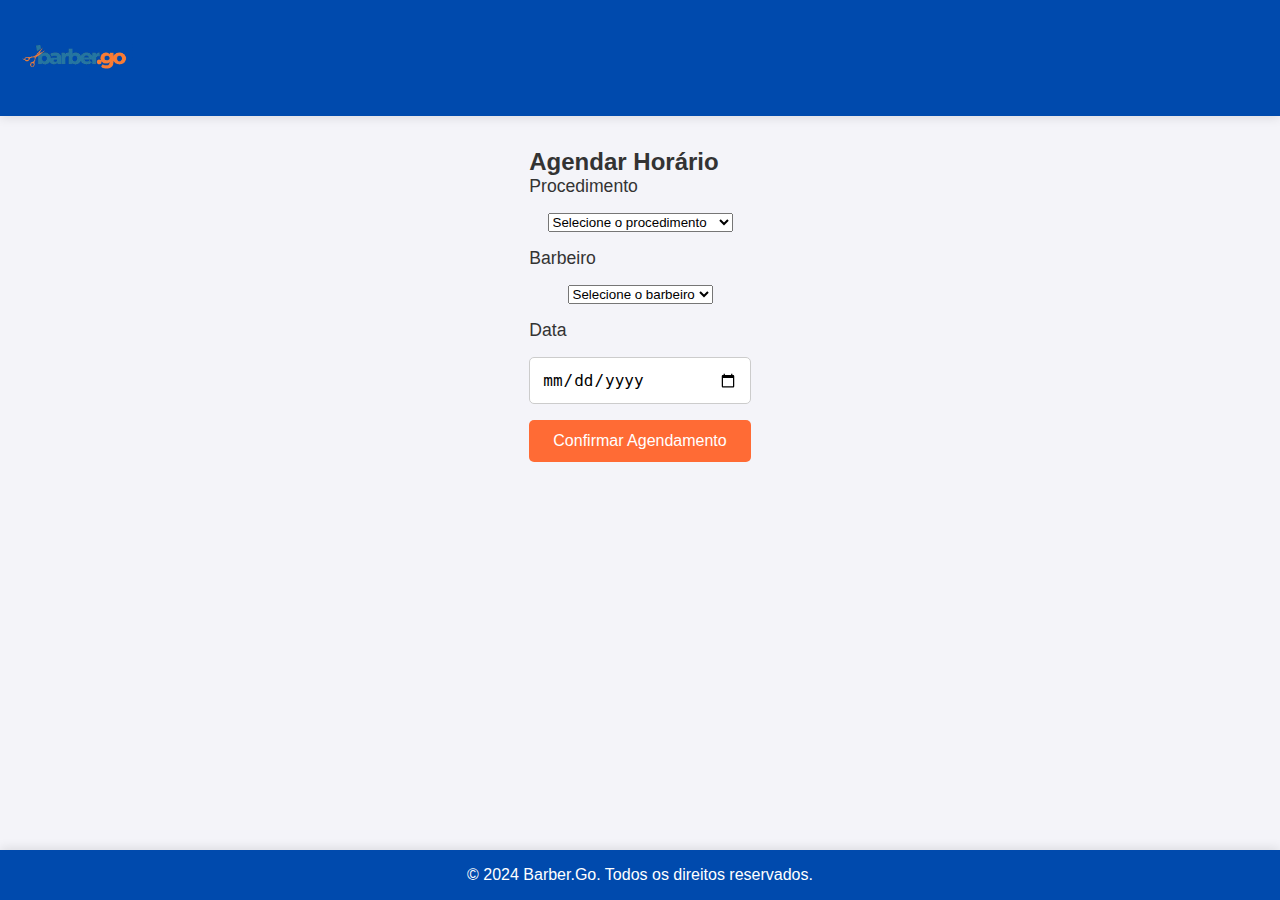
<file: barber.go/agendar.html>
<!DOCTYPE html>
<html lang="pt-BR">
<head>
    <meta charset="UTF-8">
    <meta name="viewport" content="width=device-width, initial-scale=1.0">
    <link rel="stylesheet" href="styles.css">
    <title>Agendar Horário - Barber.Go</title>
</head>
<body>
    <header>
        <nav>
            <div class="logo" onclick="window.location.href='index.html';">
                <img src="img/barber.go_centralizado.png" alt="Logo da Barber.Go">
            </div>
        </nav>
    </header>

    <main>
        <section class="appointment-section">
            <h2>Agendar Horário</h2>
            <form id="appointment-form" onsubmit="confirmAppointment(); return false;">
                <label for="procedure">Procedimento</label>
                <select id="procedure" required>
                    <option value="">Selecione o procedimento</option>
                    <option value="corte">Corte de Cabelo - R$ 30,00</option>
                    <option value="barba">Barba - R$ 20,00</option>
                    <option value="combo">Corte + Barba - R$ 45,00</option>
                </select>

                <label for="barber">Barbeiro</label>
                <select id="barber" required>
                    <option value="">Selecione o barbeiro</option>
                    <option value="joao">João</option>
                    <option value="carlos">Carlos</option>
                    <option value="pedro">Pedro</option>
                </select>

                <label for="appointment-date">Data</label>
                <input type="date" id="appointment-date" required onchange="loadAvailableTimes()">

                <div id="time-slot-container" style="display: none;">
                    <label>Horário</label>
                    <div id="time-slots"></div>
                </div>

                <button type="submit" class="btn">Confirmar Agendamento</button>
            </form>
        </section>
    </main>

    <footer>
        <p>&copy; 2024 Barber.Go. Todos os direitos reservados.</p>
    </footer>

    <script src="script.js"></script>
</body>
</html>
</file>
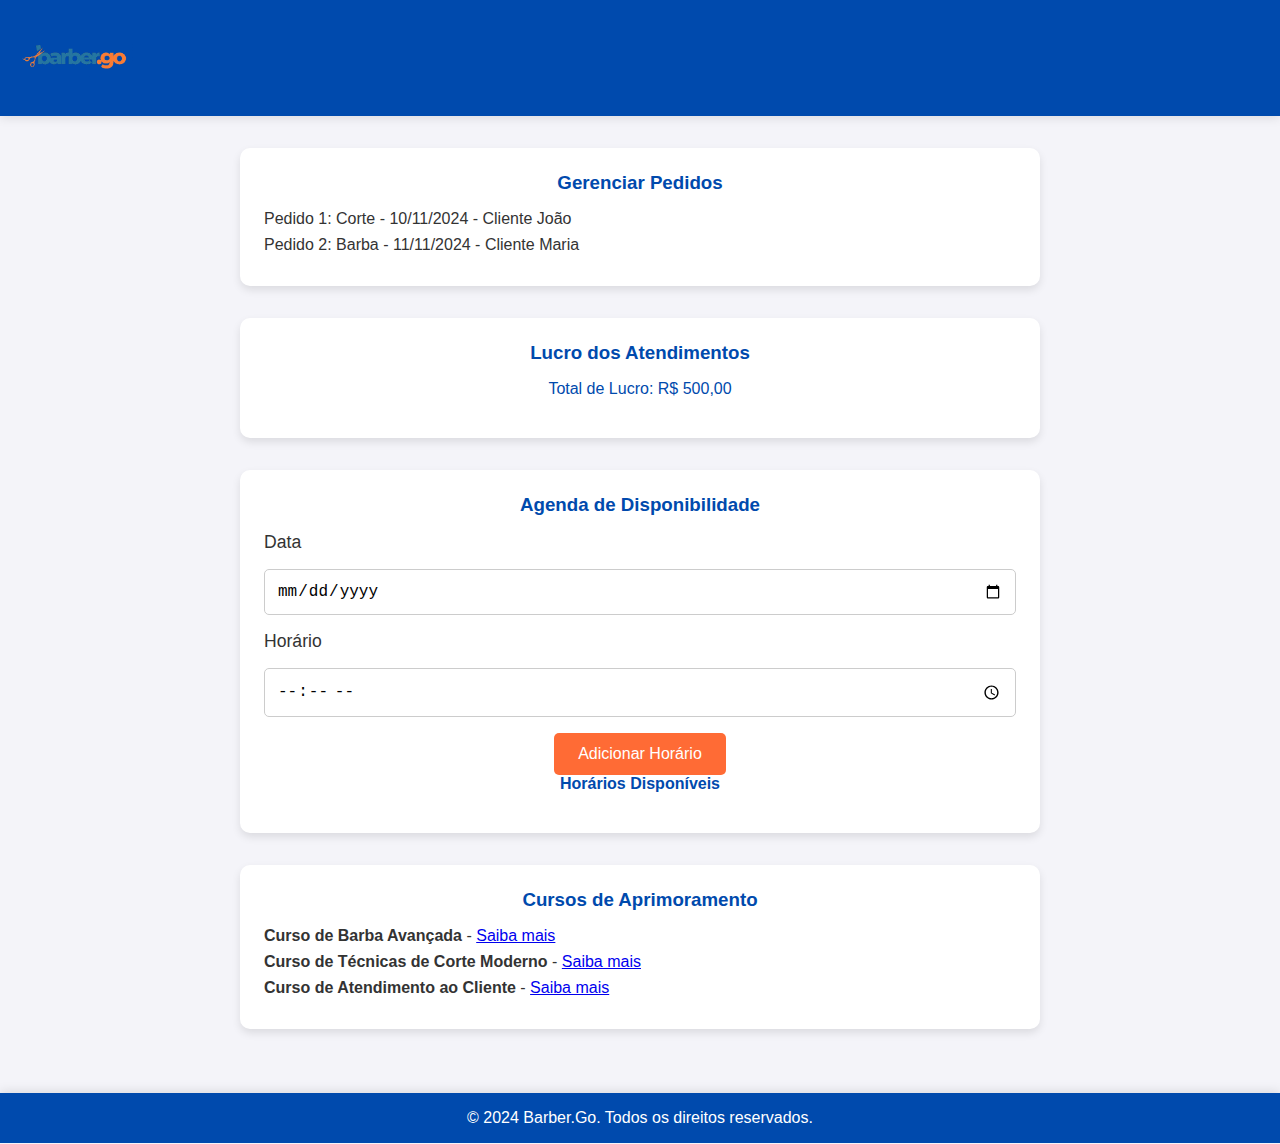
<file: barber.go/barbeiro.html>
<!DOCTYPE html>
<html lang="pt-BR">
<head>
    <meta charset="UTF-8">
    <meta name="viewport" content="width=device-width, initial-scale=1.0">
    <link rel="stylesheet" href="styles.css">
    <title>Área do Barbeiro - Barber.Go</title>
</head>
<body>
    <header>
        <nav>
            <div class="logo" onclick="window.location.href='index.html';">
                <img src="img/barber.go_centralizado.png" alt="Logo da Barber.Go">
            </div>
        </nav>
    </header>

    <main>
        <section class="container">
            <h3>Gerenciar Pedidos</h3>
            <ul id="schedule-list">
                <li>Pedido 1: Corte - 10/11/2024 - Cliente João</li>
                <li>Pedido 2: Barba - 11/11/2024 - Cliente Maria</li>
            </ul>
        </section>

        <section class="container">
            <h3>Lucro dos Atendimentos</h3>
            <p>Total de Lucro: <span id="total-profit">R$ 500,00</span></p>
        </section>

        <section class="container">
            <h3>Agenda de Disponibilidade</h3>
            <form id="schedule-form">
                <label for="date">Data</label>
                <input type="date" id="date" required>
                <label for="time">Horário</label>
                <input type="time" id="time" required>
                <button type="button" class="btn" onclick="addSchedule()">Adicionar Horário</button>
            </form>
            <h4>Horários Disponíveis</h4>
            <ul id="available-schedule"></ul>
        </section>

        <section class="container">
            <h3>Cursos de Aprimoramento</h3>
            <ul>
                <li><strong>Curso de Barba Avançada</strong> - <a href="#">Saiba mais</a></li>
                <li><strong>Curso de Técnicas de Corte Moderno</strong> - <a href="#">Saiba mais</a></li>
                <li><strong>Curso de Atendimento ao Cliente</strong> - <a href="#">Saiba mais</a></li>
            </ul>
        </section>
    </main>

    <footer>
        <p>&copy; 2024 Barber.Go. Todos os direitos reservados.</p>
    </footer>

    <script src="script.js"></script>
</body>
</html>
</file>
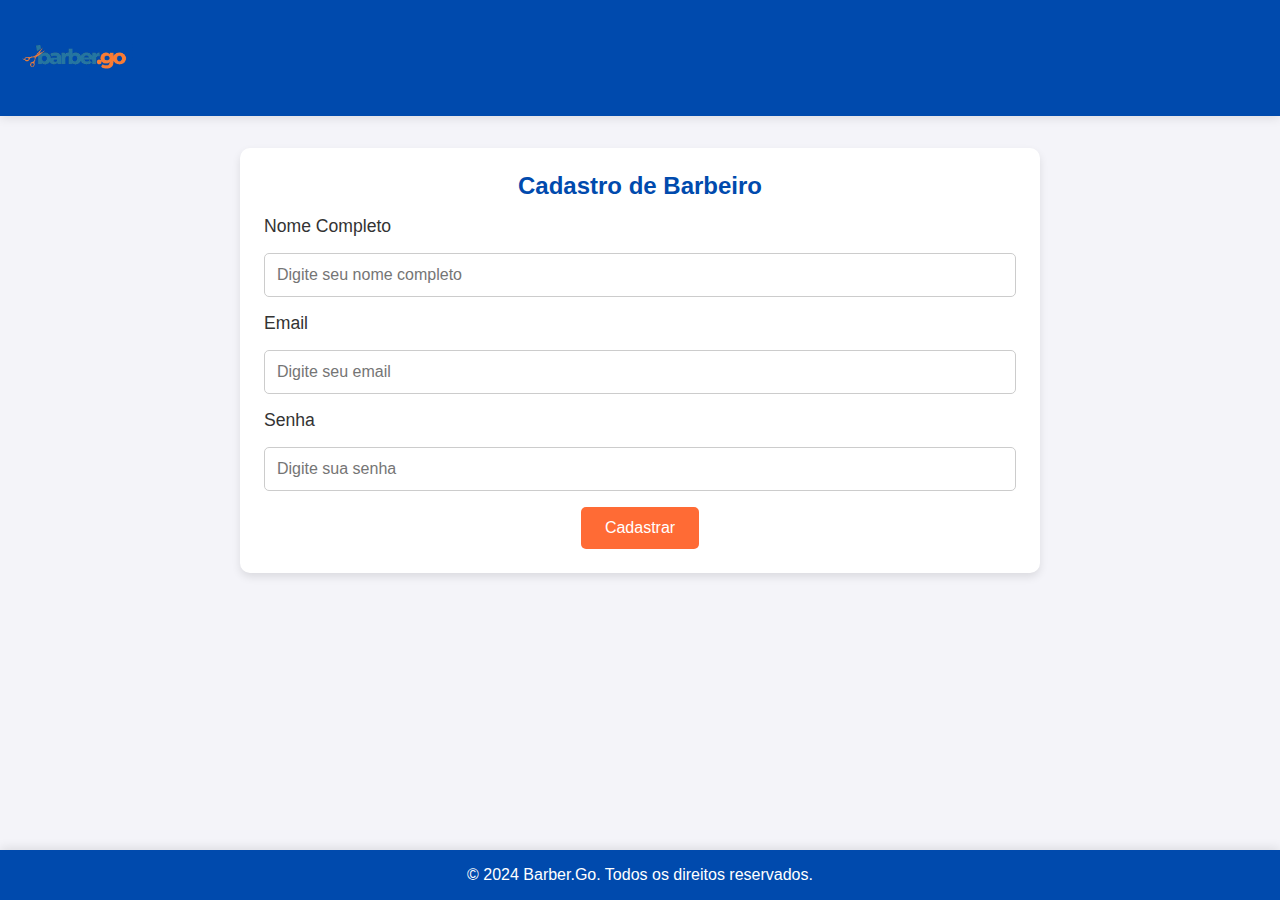
<file: barber.go/cadastro_barbeiro.html>
<!DOCTYPE html>
<html lang="pt-BR">
<head>
    <meta charset="UTF-8">
    <meta name="viewport" content="width=device-width, initial-scale=1.0">
    <link rel="stylesheet" href="styles.css">
    <title>Cadastro de Barbeiro - Barber.Go</title>
</head>
<body>
    <header>
        <nav>
            <div class="logo" onclick="window.location.href='index.html';">
                <img src="img/barber.go_centralizado.png" alt="Logo da Barber.Go">
            </div>
        </nav>
    </header>

    <main>
        <section class="register-section container">
            <h2>Cadastro de Barbeiro</h2>
            <form id="register-form" onsubmit="return redirectToUserPage('barbeiro')">
                <label for="name">Nome Completo</label>
                <input type="text" id="name" placeholder="Digite seu nome completo" required>

                <label for="email">Email</label>
                <input type="email" id="email" placeholder="Digite seu email" required>

                <label for="password">Senha</label>
                <input type="password" id="password" placeholder="Digite sua senha" required>

                <button type="submit" class="btn">Cadastrar</button>
            </form>
        </section>
    </main>

    <footer>
        <p>&copy; 2024 Barber.Go. Todos os direitos reservados.</p>
    </footer>

    <script src="script.js"></script>
</body>
</html>
</file>
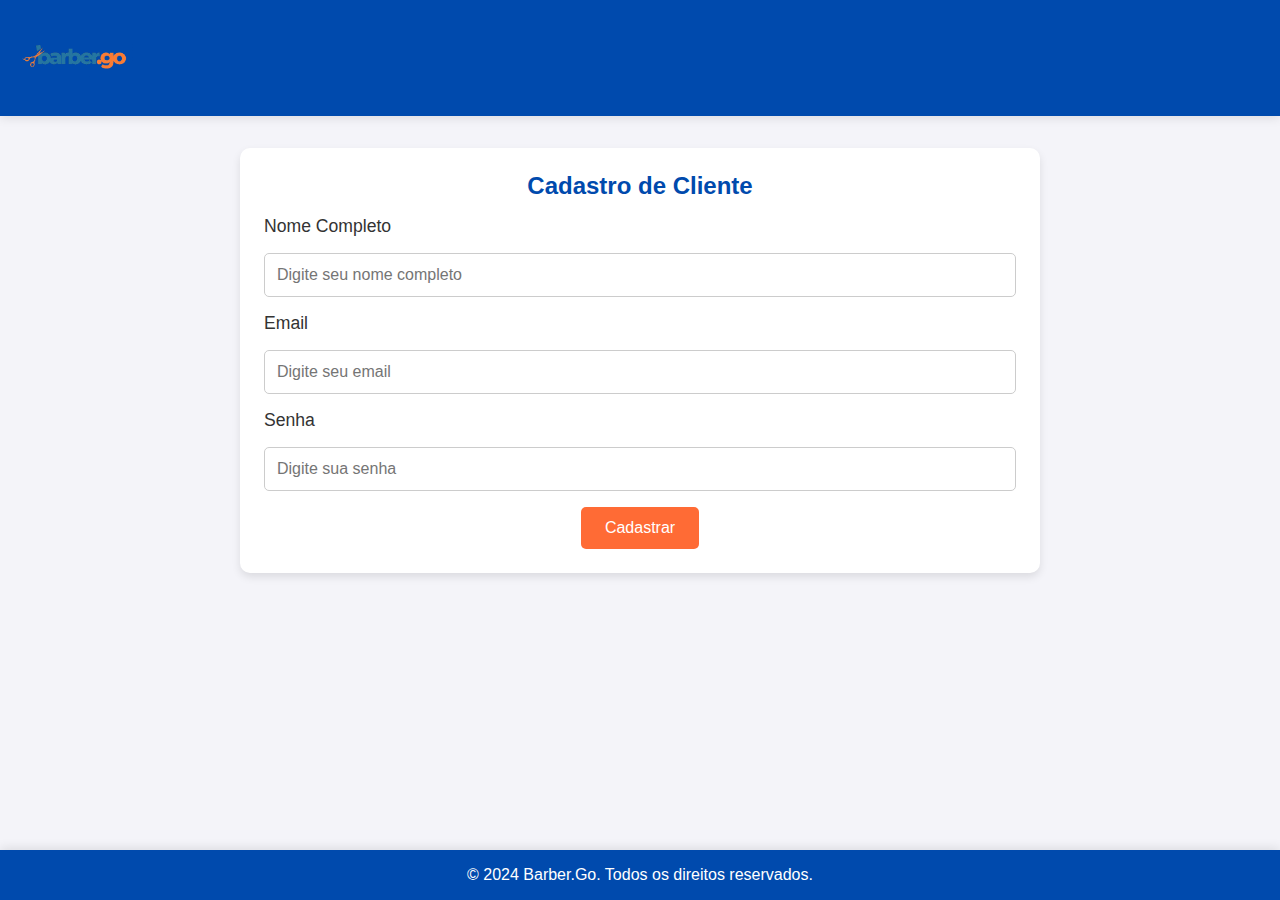
<file: barber.go/cadastro_cliente.html>
<!DOCTYPE html>
<html lang="pt-BR">
<head>
    <meta charset="UTF-8">
    <meta name="viewport" content="width=device-width, initial-scale=1.0">
    <link rel="stylesheet" href="styles.css">
    <title>Cadastro de Cliente - Barber.Go</title>
</head>
<body>
    <header>
        <nav>
            <div class="logo" onclick="window.location.href='index.html';">
                <img src="img/barber.go_centralizado.png" alt="Logo da Barber.Go">
            </div>
        </nav>
    </header>

    <main>
        <section class="register-section container">
            <h2>Cadastro de Cliente</h2>
            <form id="register-form" onsubmit="return redirectToUserPage('cliente')">
                <label for="name">Nome Completo</label>
                <input type="text" id="name" placeholder="Digite seu nome completo" required>

                <label for="email">Email</label>
                <input type="email" id="email" placeholder="Digite seu email" required>

                <label for="password">Senha</label>
                <input type="password" id="password" placeholder="Digite sua senha" required>

                <button type="submit" class="btn">Cadastrar</button>
            </form>
        </section>
    </main>

    <footer>
        <p>&copy; 2024 Barber.Go. Todos os direitos reservados.</p>
    </footer>

    <script src="script.js"></script>
</body>
</html>
</file>
<file: barber.go/styles.css>
* {
    margin: 0;
    padding: 0;
    box-sizing: border-box;
}

body {
    font-family: 'Arial', sans-serif;
    color: #333;
    background-color: #f4f4f9;
    display: flex;
    flex-direction: column;
    min-height: 100vh;
}

header {
    background-color: #004aad;
    padding: 1rem 0;
    text-align: center;
    display: flex;
    justify-content: space-between;
    align-items: center;
    box-shadow: 0 2px 10px rgba(0, 0, 0, 0.1);
}

.logo img {
    height: 80px;
    width: auto;
    cursor: pointer;
    margin-left: 1rem;
}

.nav-links {
    margin-right: 2rem;
}

.btn {
    background-color: #ff6b35;
    color: #fff;
    padding: 0.75rem 1.5rem;
    border: none;
    border-radius: 5px;
    cursor: pointer;
    font-size: 1rem;
    transition: background-color 0.3s, box-shadow 0.3s;
}

.btn:hover {
    background-color: #e05d2d;
    box-shadow: 0 2px 8px rgba(0, 0, 0, 0.15);
}

main {
    flex: 1;
    display: flex;
    flex-direction: column;
    align-items: center;
    width: 100%;
    padding: 2rem 1rem;
}

.container {
    width: 90%;
    max-width: 800px;
    background-color: #ffffff;
    border-radius: 10px;
    box-shadow: 0 4px 8px rgba(0, 0, 0, 0.1);
    margin-bottom: 2rem;
    padding: 1.5rem;
    transition: transform 0.3s;
}

.container:hover {
    transform: translateY(-5px);
}

.container h2, .container h3, .container h4 {
    color: #004aad;
    margin-bottom: 1rem;
    text-align: center;
}

.hero {
    text-align: center;
    margin-bottom: 2rem;
}

.hero h1 {
    font-size: 2.5rem;
    color: #004aad;
}

.hero p {
    margin-top: 1rem;
    font-size: 1.2rem;
    color: #555;
}

.barber-selection-container {
    display: flex;
    gap: 1rem;
    justify-content: center;
    margin-bottom: 1rem;
    flex-wrap: wrap;
}

.barber-card {
    background-color: #f8f9fa;
    border: 1px solid #ccc;
    border-radius: 10px;
    padding: 1rem;
    text-align: center;
    width: 150px;
    cursor: pointer;
    box-shadow: 0 4px 8px rgba(0, 0, 0, 0.1);
    transition: transform 0.3s, box-shadow 0.3s;
}

.barber-card:hover {
    transform: translateY(-5px);
    box-shadow: 0 4px 12px rgba(0, 0, 0, 0.15);
}

.barber-card img {
    width: 100%;
    height: auto;
    border-radius: 50%;
    margin-bottom: 0.5rem;
}

.barber-card p {
    color: #004aad;
    font-weight: bold;
}

.time-slot-btn {
    background-color: #ff6b35;
    color: #fff;
    padding: 0.5rem;
    border: none;
    border-radius: 5px;
    font-size: 1rem;
    cursor: pointer;
    transition: background-color 0.3s;
    margin: 0.25rem;
    width: 100px;
    text-align: center;
}

.time-slot-btn:hover {
    background-color: #e05d2d;
}

.time-slot-btn.selected {
    background-color: #004aad;
    color: #fff;
}

.hidden {
    display: none;
}

footer {
    background-color: #004aad;
    color: #fff;
    text-align: center;
    padding: 1rem;
    margin-top: auto;
    box-shadow: 0 -2px 10px rgba(0, 0, 0, 0.1);
}

.plan-container {
    display: flex;
    flex-wrap: wrap;
    gap: 1rem;
    justify-content: center;
}

.plan-card {
    background-color: #f8f9fa;
    border: 1px solid #ccc;
    border-radius: 10px;
    padding: 1rem;
    text-align: center;
    width: 250px;
    box-shadow: 0 4px 8px rgba(0, 0, 0, 0.1);
    transition: transform 0.3s, box-shadow 0.3s;
}

.plan-card:hover {
    transform: translateY(-5px);
    box-shadow: 0 4px 12px rgba(0, 0, 0, 0.15);
}

.plan-card h4 {
    color: #004aad;
    margin-bottom: 0.5rem;
}

.plan-card .price {
    font-size: 1.5rem;
    color: #ff6b35;
    margin-bottom: 0.5rem;
}

.plan-card .details {
    font-size: 1rem;
    color: #333;
    margin-bottom: 0.5rem;
}

.plan-card .btn {
    background-color: #ff6b35;
    color: #fff;
    padding: 0.75rem;
    border: none;
    border-radius: 5px;
    font-size: 1rem;
    cursor: pointer;
    transition: background-color 0.3s, box-shadow 0.3s;
    width: 100%;
    display: block;
    margin: 0 auto;
}

.plan-card .btn:hover {
    background-color: #e05d2d;
    box-shadow: 0 2px 8px rgba(0, 0, 0, 0.15);
}

@media (max-width: 768px) {
    .logo img {
        height: 60px;
    }

    .container {
        width: 95%;
    }

    .barber-card {
        width: 100%;
    }

    .btn {
        padding: 0.5rem 1rem;
        font-size: 0.9rem;
    }
}

* {
    margin: 0;
    padding: 0;
    box-sizing: border-box;
}

body {
    font-family: 'Arial', sans-serif;
    color: #333;
    background-color: #f4f4f9;
    display: flex;
    flex-direction: column;
    min-height: 100vh;
}

header {
    background-color: #004aad;
    padding: 1rem 0;
    text-align: center;
    display: flex;
    justify-content: space-between;
    align-items: center;
    box-shadow: 0 2px 10px rgba(0, 0, 0, 0.1);
}

.logo img {
    height: 80px;
    width: auto;
    cursor: pointer;
    margin-left: 1rem;
}

main {
    -ms-flex : 1;
    flex: 1;
    display: flex;
    flex-direction: column;
    align-items: center;
    width: 100%;
    padding: 2rem 1rem;
}

.container {
    width: 90%;
    max-width: 800px;
    background-color: #ffffff;
    border-radius: 10px;
    box-shadow: 0 4px 8px rgba(0, 0, 0, 0.1);
    margin-bottom: 2rem;
    padding: 1.5rem;
}

.container h3, .container h4, .container p {
    color: #004aad;
    margin-bottom: 1rem;
    text-align: center;
}

form {
    display: flex;
    flex-direction: column;
    gap: 1rem;
    align-items: center;
    width: 100%;
}

form label {
    width: 100%;
    text-align: left;
    font-size: 1.1rem;
}

form input {
    padding: 0.75rem;
    border: 1px solid #ccc;
    border-radius: 5px;
    font-size: 1rem;
    width: 100%;
}

form button {
    background-color: #ff6b35;
    color: #fff;
    padding: 0.75rem 1.5rem;
    border: none;
    border-radius: 5px;
    cursor: pointer;
    font-size: 1rem;
    transition: background-color 0.3s, box-shadow 0.3s;
}

form button:hover {
    background-color: #e05d2d;
    box-shadow: 0 2px 8px rgba(0, 0, 0, 0.15);
}

ul {
    list-style-type: none;
    padding: 0;
}

ul li {
    margin-bottom: 0.5rem;
}

footer {
    background-color: #004aad;
    color: #fff;
    text-align: center;
    padding: 1rem;
    margin-top: auto;
    box-shadow: 0 -2px 10px rgba(0, 0, 0, 0.1);
}


#register-options {
    text-align: center;
}


.btn .hidden #time-slot-container{
    position: relative;
}
.btn .hidden#confirm-appointment{
    background-color: #555;
    text-align: center;
}
#map2 {
    position: relative;
    border-radius: 10px;
    width: 100%;
}

.invoice-container {
    width: 100%;
    max-width: 600px; /* Define a largura máxima do contêiner */
    background-color: #ffffff; /* Cor de fundo do contêiner */
    border: 1px solid #ddd; /* Borda do contêiner */
    border-radius: 10px; /* Cantos arredondados */
    padding: 1.5rem; /* Espaçamento interno do contêiner */
    box-shadow: 0 4px 8px rgba(0, 0, 0, 0.1); /* Sombra do contêiner */
    margin: 0 auto; /* Centraliza o contêiner horizontalmente */
    text-align: left; /* Alinha o texto à esquerda */
    margin-bottom: 2rem; /* Adiciona espaço abaixo do contêiner de atendimentos */
}

.invoice-container h3 {
    font-size: 1.8rem; /* Aumenta o tamanho da fonte do título */
    color: #004aad; /* Cor do título */
    margin-bottom: 1rem; /* Espaçamento abaixo do título */
    text-align: center; /* Centraliza o título */
}

.invoice-item {
    border-bottom: 1px solid #ddd; /* Adiciona uma linha abaixo de cada item */
    padding: 0.5rem 0; /* Espaçamento vertical em cada item */
}

.invoice-item:last-child {
    border-bottom: none; /* Remove a linha do último item */
}

.invoice-item p {
    font-size: 1rem; /* Tamanho da fonte para os textos */
    color: #333; /* Cor do texto */
}

.invoice-item .service {
    font-weight: bold; /* Destaque para o nome do serviço */
    color: #004aad; /* Cor do nome do serviço */
}

.invoice-item .date {
    font-style: italic; /* Itálico para a data */
    color: #555; /* Cor da data */
}

.invoice-total {
    text-align: right; /* Alinha o total à direita */
    font-weight: bold; /* Negrito para o total */
    color: #004aad; /* Cor do total */
    margin-top: 1rem; /* Espaçamento acima do total */
    font-size: 1.2rem; /* Tamanho da fonte para o total */
}
</file>
